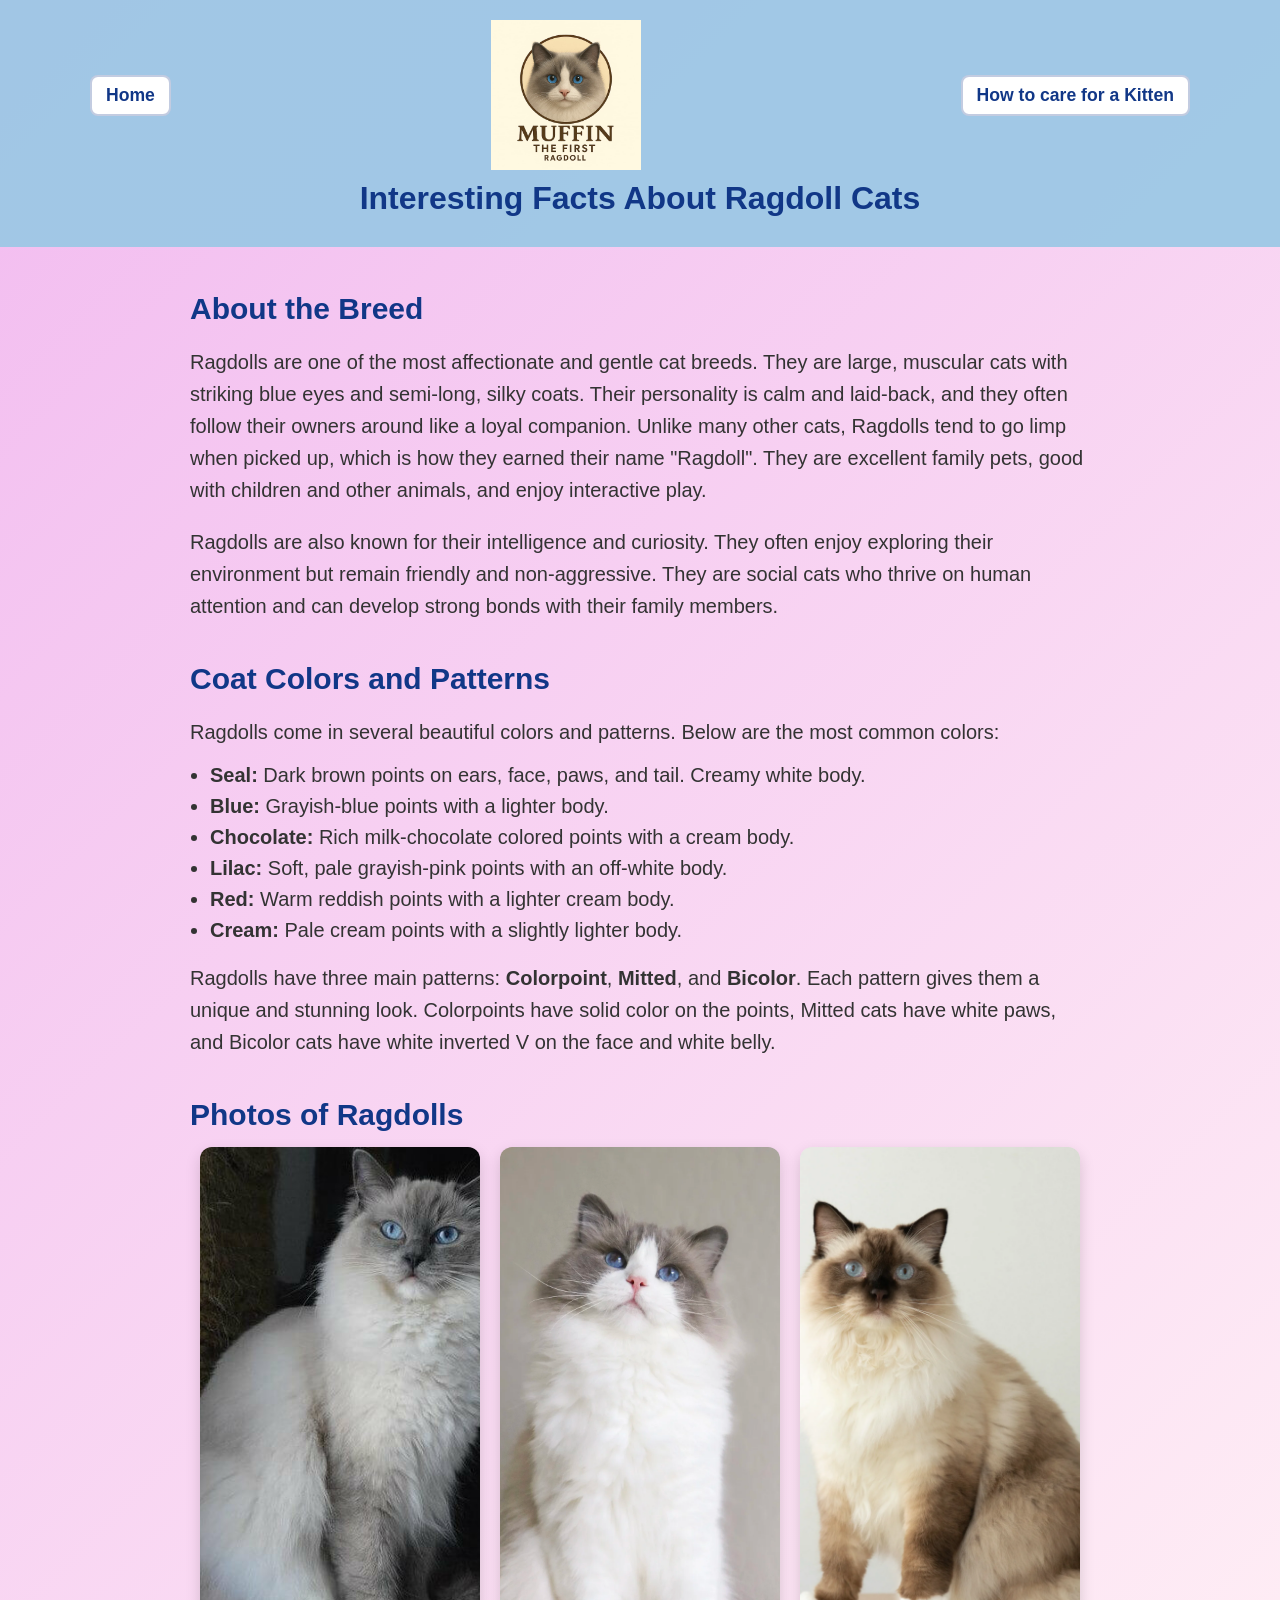
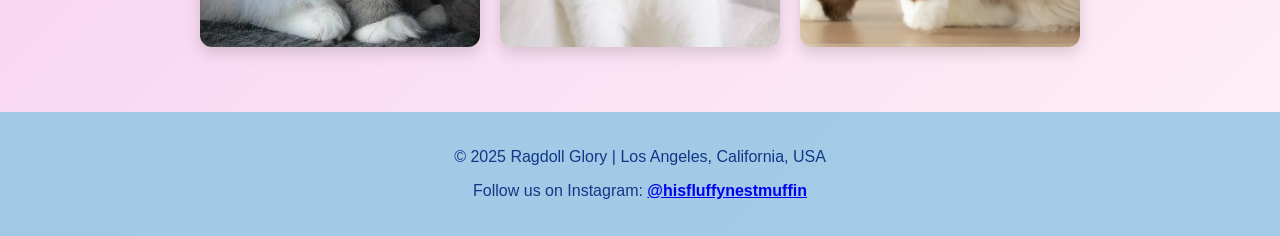
<file: about.html>
<!DOCTYPE html>
<html lang="en">
<head>
  <meta charset="UTF-8">
  <meta name="viewport" content="width=device-width, initial-scale=1.0">
  <meta name="description" content="Ragdoll Glory - loving purebred Ragdoll cats and kittens for families. Beautiful, intelligent, playful, vaccinated, and TICA registered.">
  <meta name="keywords" content="Ragdoll, Ragdoll kittens, Ragdoll cats, purebred Ragdoll, TICA registered, Ragdoll Los Angeles, LA Ragdoll, affectionate cats, playful kittens">
  <meta name="geo.region" content="US-CA">
  <meta name="geo.placename" content="Los Angeles">
  <meta name="geo.position" content="34.0522;-118.2437">
  <meta name="ICBM" content="34.0522, -118.2437">
  <link rel="icon" href="favicon.ico" type="image/x-icon">
  <title>Ragdoll Glory</title>
  <link rel="stylesheet" href="style.css">
</head>
<body>

<!-- Шапка -->
<header class="header-main">
  <div class="nav-row-main">
    <a href="index.html" class="nav-link left-link">Home</a>

    <img src="./images/logo.jpg" alt="Cattery Logo" class="logo-main">

    <a href="kittens.html" class="nav-link right-link">How to care for a Kitten</a>
  </div>

  <!-- Заголовок под логотипом -->
  <h1>Interesting Facts About Ragdoll Cats</h1>
</header>

<!-- Основной контент -->
<main class="about-ragdoll">
  <section class="breed-info">
    <h2>About the Breed</h2>
    <p>
      Ragdolls are one of the most affectionate and gentle cat breeds. They are large, 
      muscular cats with striking blue eyes and semi-long, silky coats. Their 
      personality is calm and laid-back, and they often follow their owners around 
      like a loyal companion. Unlike many other cats, Ragdolls tend to go limp when 
      picked up, which is how they earned their name "Ragdoll". They are excellent 
      family pets, good with children and other animals, and enjoy interactive play.
    </p>
    <p>
      Ragdolls are also known for their intelligence and curiosity. They often enjoy 
      exploring their environment but remain friendly and non-aggressive. They are 
      social cats who thrive on human attention and can develop strong bonds with 
      their family members.
    </p>
  </section>

  <section class="colors-info">
    <h2>Coat Colors and Patterns</h2>
    <p>
      Ragdolls come in several beautiful colors and patterns. Below are the most common colors:
    </p>
    <ul>
      <li><strong>Seal:</strong> Dark brown points on ears, face, paws, and tail. Creamy white body.</li>
      <li><strong>Blue:</strong> Grayish-blue points with a lighter body.</li>
      <li><strong>Chocolate:</strong> Rich milk-chocolate colored points with a cream body.</li>
      <li><strong>Lilac:</strong> Soft, pale grayish-pink points with an off-white body.</li>
      <li><strong>Red:</strong> Warm reddish points with a lighter cream body.</li>
      <li><strong>Cream:</strong> Pale cream points with a slightly lighter body.</li>
    </ul>
    <p>
      Ragdolls have three main patterns: <strong>Colorpoint</strong>, <strong>Mitted</strong>, 
      and <strong>Bicolor</strong>. Each pattern gives them a unique and stunning look. 
      Colorpoints have solid color on the points, Mitted cats have white paws, and 
      Bicolor cats have white inverted V on the face and white belly.
    </p>
  </section>

  <section class="ragdoll-photos">
    <h2>Photos of Ragdolls</h2>
    <div class="photo-gallery">
      <div class="photo-card">
        <img src="./images/breed11.jpg" alt="Ragdoll Cat">
      </div>
      <div class="photo-card">
        <img src="./images/breed2.jpg" alt="Ragdoll Cat">
      </div>
      <div class="photo-card">
        <img src="./images/breed3.jpg" alt="Ragdoll Cat">
      </div>
    </div>
  </section>
</main>

<!-- Подвал -->
<footer>
  <p>© 2025 Ragdoll Glory | Los Angeles, California, USA</p>
  <p>Follow us on Instagram: <b><a href="https://instagram.com/hisfluffynestmuffin" target="_blank">@hisfluffynestmuffin</a></b></p>
</footer>

</body>
</html>
</file>
<file: style.css>
/* ================= Общие стили ================= */
body {
  font-family: 'Arial', sans-serif;
  margin: 0;
  padding: 0;
  background: linear-gradient(135deg, #f2bbf0, #fff0f5);
  color: #333;
}

/* ================= Шапка ================= */
header.header-main, header.header-about {
  background-color: rgba(152, 200, 229, 0.9);
  color: rgb(17, 55, 135);
  padding: 20px 0 10px;
}

.nav-row-main, .nav-row-about {
  display: flex;
  justify-content: center;
  align-items: center;
  max-width: 1100px;
  margin: 0 auto;
  padding: 0 1rem;
  gap: 40px; /* расстояние между ссылками и логотипом */
}

.nav-row-main .nav-link,
.nav-row-about .nav-link {
  color: rgb(17, 55, 135);
  text-decoration: none;
  font-weight: 600;
  font-size: 1.1rem;
  padding: 8px 14px;
  background: white;
  border-radius: 8px;
  border: 2px solid rgba(17, 55, 135, 0.25);
  transition: 0.2s ease;
}

.nav-row-main .nav-link:hover,
.nav-row-about .nav-link:hover {
  background: rgb(17, 55, 135);
  color: white;
}

/* Логотип */
.logo-main, .logo-about {
  max-width: 150px;
  margin: 0 auto;
  display: block;
}

/* Заголовок страницы */
header.header-main h1, header.header-about h1 {
  text-align: center;
  margin: 10px auto 20px;
  font-size: 32px;
  color: rgb(17, 55, 135);
  display: block;
}

/* ================= Родители ================= */
section.parents {
  padding: 10px 20px;
  background-color: #d9e3ef;
  text-align: center;
}

section.parents h2 {
  font-size: 30px;
  margin-bottom: 20px;
  color:rgb(168, 67, 143);
}

.parent-cards {
  display: flex;
  justify-content: center;
  gap: 40px;
  flex-wrap: wrap;
}

.parent-card {
  width: 300px;
  text-align: center;
}

.parent-card img {
  width: 100%;
  height: 450px;
  object-fit: cover; /* сохраняет пропорции и красиво обрезает */
  border-radius: 10px;
  cursor: pointer;
}

.parent-card h3 {
  margin-top: 10px;
  font-size: 1.2rem;
}

/* ================= Котята ================= */
.kittens {
  display: grid;
  grid-template-columns: repeat(auto-fit, minmax(250px, 1fr));
  gap: 20px;
  max-width: 1000px;
  margin: 2rem auto;
  padding: 0 1rem;
}

.kitten-card {
  background-color: rgb(164, 216, 244);
  border-radius: 12px;
  overflow: hidden;
  text-align: center;
  box-shadow: 0 6px 15px rgba(0,0,0,0.15);
  transition: transform 0.2s, box-shadow 0.2s;
  cursor: pointer;
}

.kitten-card:hover {
  transform: translateY(-5px);
  box-shadow: 0 10px 25px rgba(0,0,0,0.2);
}

.kitten-card img {
  width: 100%;
  height: 300px;
  object-fit: cover;
  /* border: 4px solid #555; */
  border-radius: 12px;
  margin-top: 1rem;
}

.kitten-card h3 {
  margin: 0.5rem 0 0.2rem;
  color: #333;
}

.kitten-card p {
  margin: 0 0 1rem;
  color: #555;
  font-size: 1rem;
}

/* ================= Контакт ================= */
.contact {
  max-width: 600px;
  margin: 3rem auto;
  background-color: rgb(246, 238, 238);
  padding: 2rem;
  border-radius: 12px;
  box-shadow: 0 6px 15px rgba(0,0,0,0.1);
}

.contact h2 {
  text-align: center;
  color: #333;
}

.contact input, .contact textarea {
  width: 100%;
  padding: 0.7rem;
  margin: 0.5rem 0;
  border-radius: 8px;
  border: 1px solid #ccc;
  font-size: 1rem;
}

.contact button {
  width: 100%;
  background-color: #3c8dea;
  border: none;
  padding: 0.8rem;
  border-radius: 8px;
  color: white;
  font-size: 1.1rem;
  cursor: pointer;
  margin-top: 0.5rem;
}

.contact button:hover {
  background-color: #333;
}





/* ================= Галерея About ================= */
.about-ragdoll {
  max-width: 900px;
  margin: 0 auto;
  padding: 20px;
}

.about-ragdoll section {
  margin-bottom: 40px;
}

.about-ragdoll h2 {
  font-size: 30px;
  margin-bottom: 15px;
  color: rgb(17, 55, 135);
}

.about-ragdoll p {
  line-height: 1.6;
  margin-bottom: 15px;
  font-size: 20px;
}

.about-ragdoll ul {
  padding-left: 20px;
  list-style-type: disc;
  margin-bottom: 15px;
}

.about-ragdoll ul li {
  margin-bottom: 8px;
  font-size: 20px;
}

/* Галерея фотографий */
.photo-gallery {
  display: flex;
  flex-wrap: wrap;
  justify-content: center;
  gap: 20px;
}

.photo-card {
  width: 280px;       /* фиксированная ширина карточки */
  height: 500px;      /* фиксированная высота карточки */
  border-radius: 12px;
  overflow: hidden;
  box-shadow: 0 6px 15px rgba(0,0,0,0.15);
  display: flex;
  justify-content: center;
  align-items: center;
}

.photo-card img {
  width: 100%;
  height: 100%;       /* картинка заполняет всю карточку */
  object-fit: cover;  /* обрезаем лишнее, чтобы сохранить пропорции */
  display: block;
}


/* ================= Подвал ================= */
footer {
  text-align: center;
  padding: 20px 0;
  background-color: rgba(152, 200, 229, 0.9);
  color: rgb(17, 55, 135);
  margin-top: 5px;
}

/* ================= Lightbox ================= */
.lightbox {
  display: none;
  position: fixed;
  z-index: 999;
  left: 0;
  top: 0;
  width: 100%;
  height: 100%;
  background: rgba(0,0,0,0.8);
  justify-content: center;
  align-items: center;
}

.lightbox img {
  max-width: 90%;
  max-height: 90%;
  border-radius: 12px;
}

/* ================= Адаптив ================= */
@media(max-width: 768px) {
  .nav-row-main,
  .nav-row-about {
    flex-direction: column;
    gap: 10px;
  }

  .logo-main,
  .logo-about {
    max-width: 110px;
  }

  header.header-main h1,
  header.header-about h1 {
    font-size: 1.6rem;
  }

  .parent-card {
    width: 220px;
  }

  .kitten-card img {
    height: 350px;
  }

  .kitten-card {
    width: 100%;
  }

  .photo-card {
    width: 90%;
  }
}








/* ================= Страница котят ================= */
.kittens-page {
  max-width: 1000px;
  margin: 0 auto;
  /* padding: 20px; */
}

.kittens-page h2 {
  font-size: 1.8rem;
  color: rgb(17, 55, 135);
  margin-bottom: 15px;
  text-align: center;
}

.kittens-page p {
  font-size: 1rem;
  line-height: 1.6;
  margin-bottom: 15px;
  text-align: center;
}

/* Сетка котят */
.kittens-grid {
  display: grid;
  grid-template-columns: repeat(auto-fit, minmax(250px, 1fr));
  gap: 20px;
  margin-top: 20px;
}

.kitten-card {
  background-color: rgb(164, 216, 244);
  border-radius: 12px;
  overflow: hidden;
  text-align: center;
  box-shadow: 0 6px 15px rgba(0,0,0,0.15);
  cursor: pointer;
  transition: transform 0.2s, box-shadow 0.2s;
}

.kitten-card:hover {
  transform: translateY(-5px);
  box-shadow: 0 10px 25px rgba(0,0,0,0.2);
}

.kitten-card img {
  width: 100%;
  height: 350px;
  object-fit: cover;
  border-bottom: 3px solid #555;
}

.kitten-card h3 {
  margin: 10px 0 5px;
  color: #333;
}

.kitten-card p {
  margin-bottom: 10px;
  color: #555;
}

/* Контактная форма (используем те же стили, что на главной) */





/* ================= Kitten Care Section ================= */
.kitten-care {
  max-width: 1100px;
  margin: 3rem auto;
  padding: 2rem 1rem;
  background-color: #e6f2ff;
  border-radius: 12px;
  box-shadow: 0 6px 15px rgba(0,0,0,0.1);
}

.kitten-care h2 {
  text-align: center;
  color: rgb(17, 55, 135);
  font-size: 2rem;
  margin-bottom: 2rem;
}

.care-cards {
  display: grid;
  grid-template-columns: repeat(auto-fit, minmax(250px, 1fr));
  gap: 20px;
}

.care-card {
  background-color: rgb(248, 233, 247);
  border-radius: 12px;
  padding: 1.5rem;
  box-shadow: 0 6px 15px rgba(0,0,0,0.1);
  transition: transform 0.2s, box-shadow 0.2s;
}

.care-card:hover {
  transform: translateY(-5px);
  box-shadow: 0 10px 25px rgba(0,0,0,0.2);
}

.care-card h3 {
  font-size: 25px;
  color: rgb(17, 55, 135);
  margin-bottom: 0.8rem;
}

.care-card p {
  font-size: 18px;
  line-height: 1.6;
  color: #333;
}

/* Адаптив */
@media (max-width: 768px) {
  .kitten-care {
    padding: 1.5rem 1rem;
  }

  .kitten-care h2 {
    font-size: 1.6rem;
  }

  .care-card {
    padding: 1rem;
  }
}



/* Form */
.contact {
  max-width: 600px;
  margin: 3rem auto;
  background-color: rgb(246, 238, 238);
  padding: 2rem;
  border-radius: 12px;
  box-shadow: 0 6px 15px rgba(0,0,0,0.1);
}

.contact h2 {
  text-align: center;
  color: #333;
  margin-bottom: 1.5rem;
}

.contact input, .contact textarea {
  width: 100%;
  padding: 0.7rem;
  margin: 0.5rem 0;
  border-radius: 8px;
  border: 1px solid #ccc;
  font-size: 1rem;
  box-sizing: border-box;
}

.contact button {
  width: 100%;
  background-color: #3c8dea;
  border: none;
  padding: 0.8rem;
  border-radius: 8px;
  color: white;
  font-size: 1.1rem;
  cursor: pointer;
  margin-top: 0.5rem;
  transition: 0.2s;
}

.contact button:hover {
  background-color: #264d7c;
}




/* ================= Галерея котят ================= */
.kitten-gallery {
  max-width: 1100px;
  margin: 3rem auto;
  padding: 0 1rem;
  text-align: center;
}

.kitten-gallery h2 {
  font-size: 2rem;
  color: rgb(17, 55, 135);
  margin-bottom: 1.5rem;
}

.gallery-grid {
  display: grid;
  grid-template-columns: repeat(4, 1fr);
  gap: 15px;
}

.gallery-card {
  width: 100%;
  overflow: hidden;
  border-radius: 12px;
  cursor: pointer;
  transition: transform 0.2s, box-shadow 0.2s;
}

.gallery-card img {
  width: 100%;
  height: 200px; /* одинаковая высота для всех фото */
  object-fit: cover;
  display: block;
  border-radius: 12px;
}

.gallery-card:hover {
  transform: translateY(-5px);
  box-shadow: 0 8px 20px rgba(0,0,0,0.2);
}

/* Адаптив */
@media(max-width: 1024px) {
  .gallery-grid {
    grid-template-columns: repeat(3, 1fr);
  }
}

@media(max-width: 768px) {
  .gallery-grid {
    grid-template-columns: repeat(2, 1fr);
  }
}

@media(max-width: 480px) {
  .gallery-grid {
    grid-template-columns: 1fr;
  }
}


.kitten-price {
  font-weight: bold;
  color: rgb(17, 55, 135);
  margin-top: 5px;
  font-size: 1rem;
}

/* ================= Описание родителей ================= */
.parents-description {
  max-width: 900px;
  margin: 0px auto 30px;
  padding: 5px;
  background-color: #f0f8ff; /* мягкий голубой фон */
  border-radius: 12px;
  box-shadow: 0 6px 15px rgba(0,0,0,0.1);
  text-align: center;
  animation: fadeIn 1s ease-in;
}

.parents-description h2 {
  color: rgb(17, 55, 135);
  margin-bottom: 15px;
  font-size: 1.8rem;
}

.parents-description p {
  font-size: 20px;
  line-height: 1.6;
  color: #333;
}

/* Лёгкая анимация появления */
@keyframes fadeIn {
  from { opacity: 0; transform: translateY(10px); }
  to { opacity: 1; transform: translateY(0); }
}

.place {
  font-size: 18px;
  color: #e23c05;
}


.instagram {
  vertical-align: middle;
  margin-right: 5px;
  margin-left: 5px;
  cursor: pointer;
}
</file>
